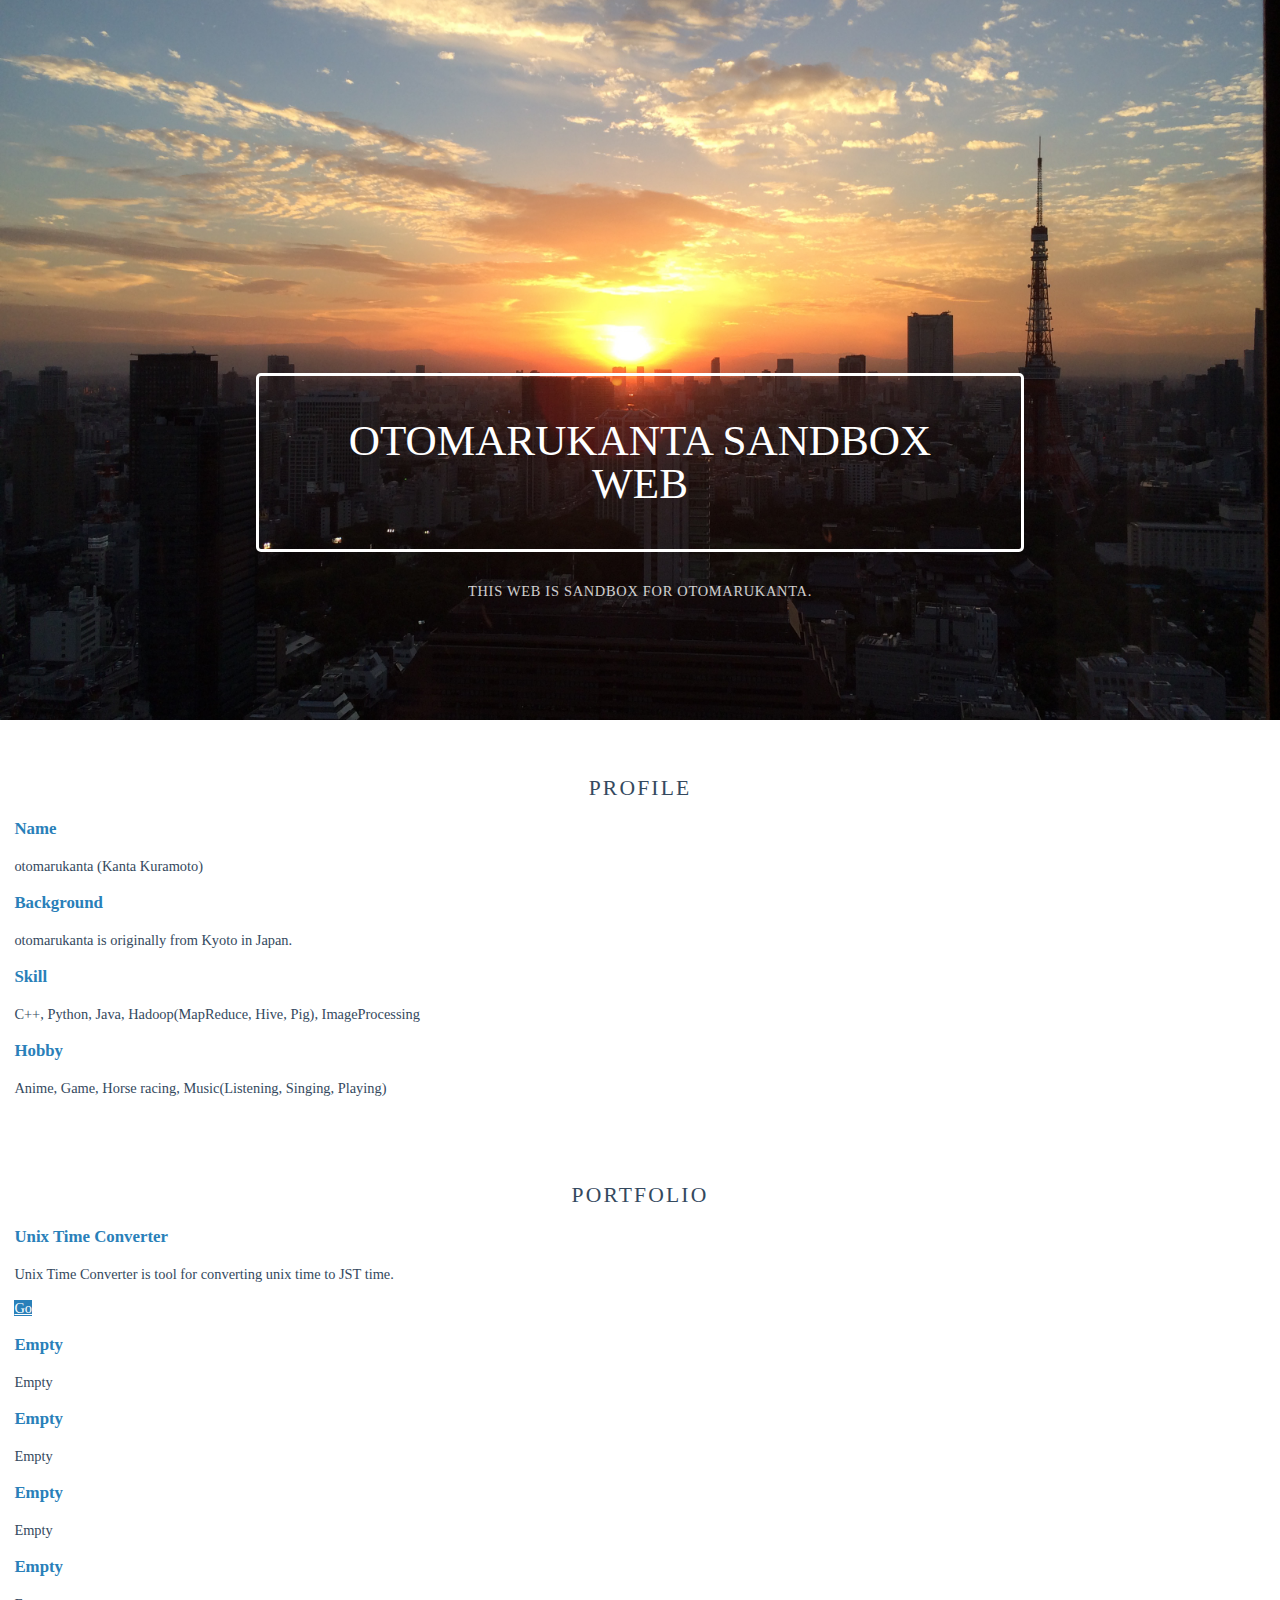
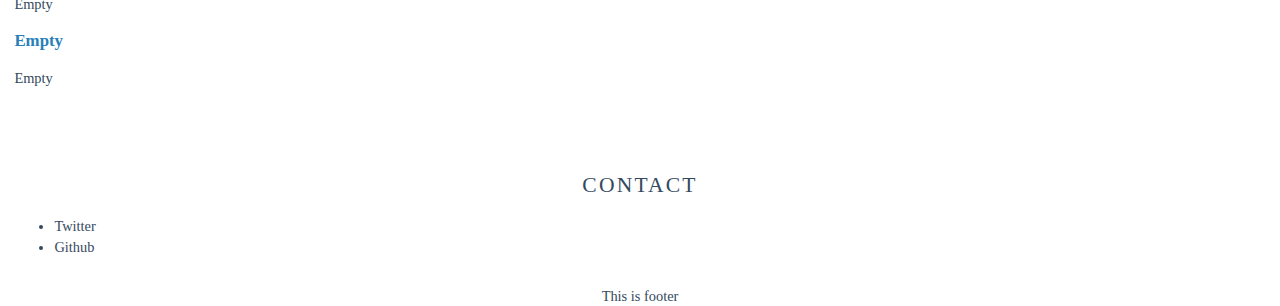
<file: index.html>
<html>
  <head>
    <title>otomarukanta's sandbox</title>
    <meta name="viewport" content="width=device-width, initial-scale=1.0">
    <link rel="stylesheet" href="http://yui.yahooapis.com/pure/0.6.0/pure-min.css">
    <link rel="stylesheet" href="http://yui.yahooapis.com/pure/0.6.0/grids-responsive-min.css">
    <link rel="stylesheet" href="css/common.css">
    <link rel="stylesheet" href="css/index.css">
  </head>
  <body>
    <div class="header">
      <div class="home-menu pure-menu pure-menu-horizontal pure-menu-fixed">
        <a class="pure-menu-heading" href="">otomarukanta</a>
        <ul class="pure-menu-list">
          <li class="pure-menu-item pure-menu-selected">
            <a href="#" class="pure-menu-link">Home</a>
          </li>
          <li class="pure-menu-item">
            <a href="#profile" class="pure-menu-link">Profile</a>
          </li>
          <li class="pure-menu-item">
            <a href="#portfolio" class="pure-menu-link">Portfolio</a>
          </li>
          <li class="pure-menu-item">
            <a href="#contact" class="pure-menu-link">Contact</a>
          </li>
        </ul>
      </div>
    </div>

    <div class="splash-container">
      <div class="splash">
        <h1 class="splash-head">Otomarukanta Sandbox Web</h1>
        <p class="splash-subhead">
          This web is sandbox for otomarukanta.
        </p>
      </div>
    </div>
    <div class="content-wrapper">
      <div class="content" id="profile">
        <h2 class="content-head is-center">Profile</h2>
        <div class="pure-g">
          <div class="pure-u-1 pure-u-md-1-2 pure-u-lg-1-4">
            <h3 class="content-subhead">
              Name
            </h3>
            <p>
              otomarukanta (Kanta Kuramoto)
            </p>
          </div>
          <div class="pure-u-1 pure-u-md-1-2 pure-u-lg-1-4">
            <h3 class="content-subhead">
              Background
            </h3>
            <p>
              otomarukanta is originally from Kyoto in Japan.
            </p>
          </div>
          <div class="pure-u-1 pure-u-md-1-2 pure-u-lg-1-4">
            <h3 class="content-subhead">
              Skill
            </h3>
            <p>
              C++, Python, Java, Hadoop(MapReduce, Hive, Pig), ImageProcessing
            </p>
          </div>
          <div class="pure-u-1 pure-u-md-1-2 pure-u-lg-1-4">
            <h3 class="content-subhead">
              Hobby
            </h3>
            <p>
              Anime, Game, Horse racing, Music(Listening, Singing, Playing)
            </p>
          </div>
        </div>
      </div>

      <div class="content" id="portfolio">
        <h2 class="content-head is-center">Portfolio</h2>
        <div class="pure-g">
          <div class="pure-u-1 pure-u-md-1-2 pure-u-lg-1-4">
            <h3 class="content-subhead">
              Unix Time Converter
            </h3>
            <p>
              Unix Time Converter is tool for converting unix time to JST time.
            </p>
            <a class="pure-button" href="/tools/unixtime.html">Go</a>
          </div>
          <div class="pure-u-1 pure-u-md-1-2 pure-u-lg-1-4">
            <h3 class="content-subhead">
              Empty
            </h3>
            <p>
              Empty
            </p>
          </div>
          <div class="pure-u-1 pure-u-md-1-2 pure-u-lg-1-4">
            <h3 class="content-subhead">
              Empty
            </h3>
            <p>
              Empty
            </p>
          </div>
          <div class="pure-u-1 pure-u-md-1-2 pure-u-lg-1-4">
            <h3 class="content-subhead">
              Empty
            </h3>
            <p>
              Empty
            </p>
          </div>
          <div class="pure-u-1 pure-u-md-1-2 pure-u-lg-1-4">
            <h3 class="content-subhead">
              Empty
            </h3>
            <p>
              Empty
            </p>
          </div>
          <div class="pure-u-1 pure-u-md-1-2 pure-u-lg-1-4">
            <h3 class="content-subhead">
              Empty
            </h3>
            <p>
              Empty
            </p>
          </div>
        </div>
      </div>
      <div class="content" id="contact">

        <h2 class="content-head is-center">Contact</h2>
        <ul>
          <li>
            Twitter
          </li>
          <li>
            Github
          </li>
        </ul>
      </div>

      <div class="footer l-box is-center">
        This is footer
      </div>
    </div>
  </body>
</html>
</file>
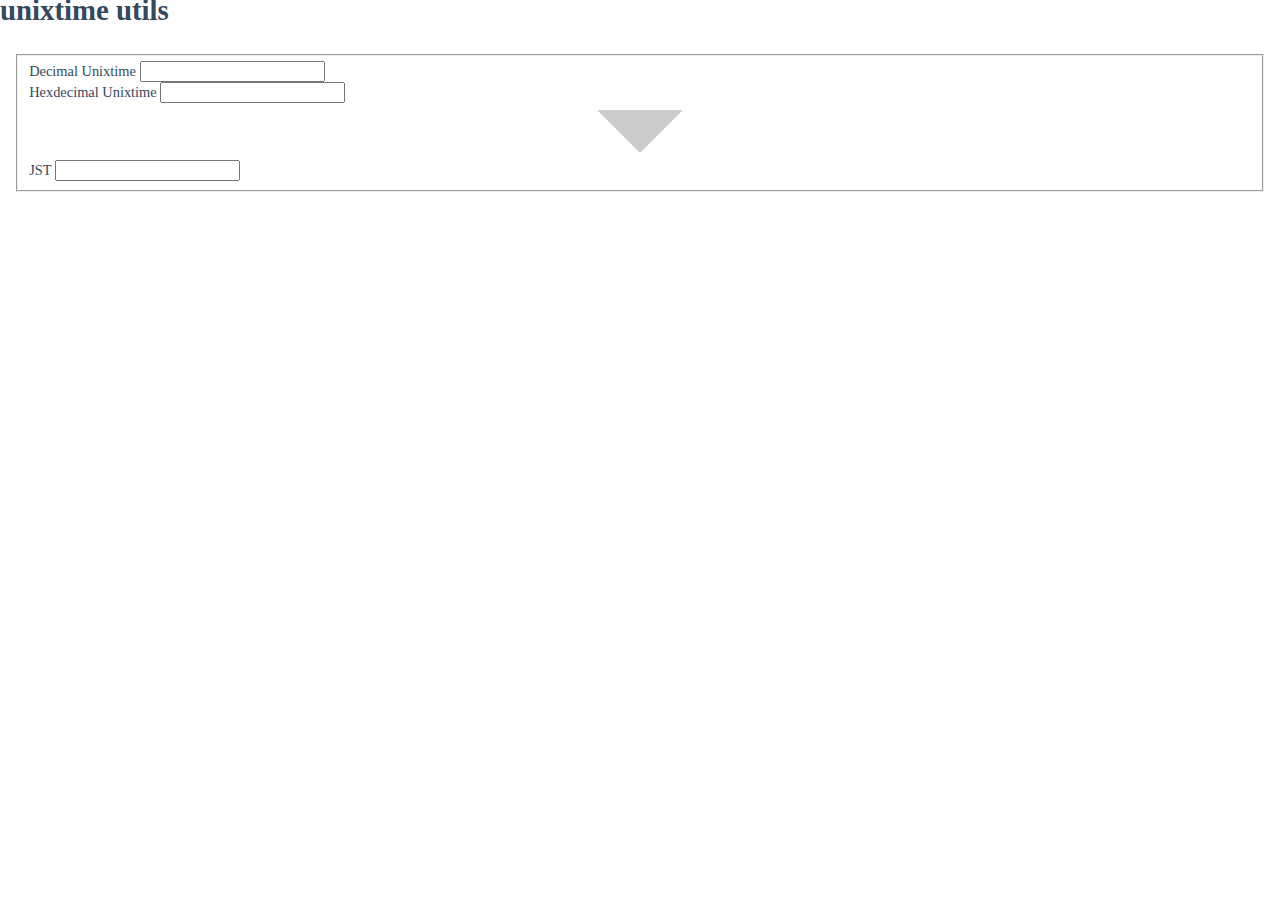
<file: tools/unixtime.html>
<html>
  <head>
    <title>Unix Converter</title>
    <meta name="viewport" content="width=device-width, initial-scale=1">
    <link rel="stylesheet" href="http://yui.yahooapis.com/pure/0.6.0/pure-min.css">
    <link rel="stylesheet" href="http://yui.yahooapis.com/pure/0.6.0/grids-responsive-min.css">
    <link rel="stylesheet" href="/css/common.css">
    <link rel="stylesheet" href="/css/unixtime.css">
  </head>
  <body>
    <h1>unixtime utils</h1>
    <div class=content>
      <form class="pure-form pure-form-stacked">
        <fieldset>
          <div class="pure-g">
            <div class="pure-u-1-2">
              <label for="input_dec">Decimal Unixtime</label>
              <input id="input_dec" class="pure-u-23-24" type="text" autocomplete="off" value="" />
            </div>
            <div class="pure-u-1-2">
              <label for="input_hex">Hexdecimal Unixtime</label>
              <input id="input_hex" class="pure-u-23-24" type="text" autocomplete="off" value="" />
            </div>
          </div>
          <div class="arrow">
          </div>
          <div class="pure-u-1 input">
            <label>JST</label>
            <!-- <output id="output_jst"></output> -->
            <input id="output_jst" class="pure-input-1" type="text" readonly>
          </div>
        </fieldset>
      </form>
    </div>  
    <script type="text/javascript" src="/js/unixtime.js"></script>
  </body>
</html>
</file>
<file: css/common.css>
/* Base style */
body {
  margin: 0;
  padding: 0;
  line-height: 1.4em;
  color: #34495e;
  /* background-color: #222831; */
  /* font-family:Arial, sans-serif; */
  font-size:0.9em;
}

.content {
  padding: 1em;
  /* background-color: #222831; */
}


/* Style utils */
.is-center {
  text-align: center;
}

.pure-button {
  background: #2980b9;
  color: white;
}
</file>
<file: css/index.css>
.home-menu {
  padding: 0.5em;
  text-align: center;
  box-shadow: 0 1px 1px rgba(0,0,0, 0.10);
  background: #2980b9;
}

.pure-menu.pure-menu-fixed {
  border-bottom: none;
  z-index: 4;
}

.home-menu .pure-menu-heading {
  color: white;
  font-weight: 400;
  font-size: 120%;
}

.home-menu .pure-menu-selected a {
  color: white;
}

.home-menu a {
  color: #6FBEF3;
}

.splash-container {
  /* background: #1f8dd6; */
  background-image: url('../img/top.jpg');
  background-size: cover;
  background-position: center center; 
  z-index: 1;
  overflow: hidden;
  width: 100%;
  height: 80%;
  top: 0;
  left: 0;
  position: fixed !important;
}

.splash {
  width: 60%;
  height: 10%;
  margin: auto;
  position: absolute;
  top: 40px; left: 0; bottom: 0; right: 0;
  text-align: center;
  text-transform: uppercase;
}


.splash-head {
  font-size: 20px;
  font-weight: bold;
  color: white;
  border: 3px solid white;
  padding: 1em 1.6em;
  font-weight: 100;
  border-radius: 5px;
  line-height: 1em;
}

.splash-subhead {
  color: white;
  letter-spacing: 0.05em;
  opacity: 0.8;
}

.content-wrapper {
  position: absolute;
  top: 80%;
  width: 100%;
  min-height: 12%;
  z-index: 2;
  background: white;
}

.content-head {
  font-weight: 400;
  text-transform: uppercase;
  letter-spacing: 0.1em;
  margin: 2em 0 1em;
}

.content-subhead {
  color: #2980b9;
}

 /* For Desktop */
@media (min-width: 78em) {
  /* We increase the header font size even more */
  .splash-head {
    font-size: 300%;
  }
}
</file>
<file: css/unixtime.css>
.arrow{
  margin: 0.5em auto;
  width: 0;
  height: 0;
  border-top: 3em solid #CCC;
  border-left: 3em solid transparent;
  border-right: 3em solid transparent;
  position: relative;
}
</file>
